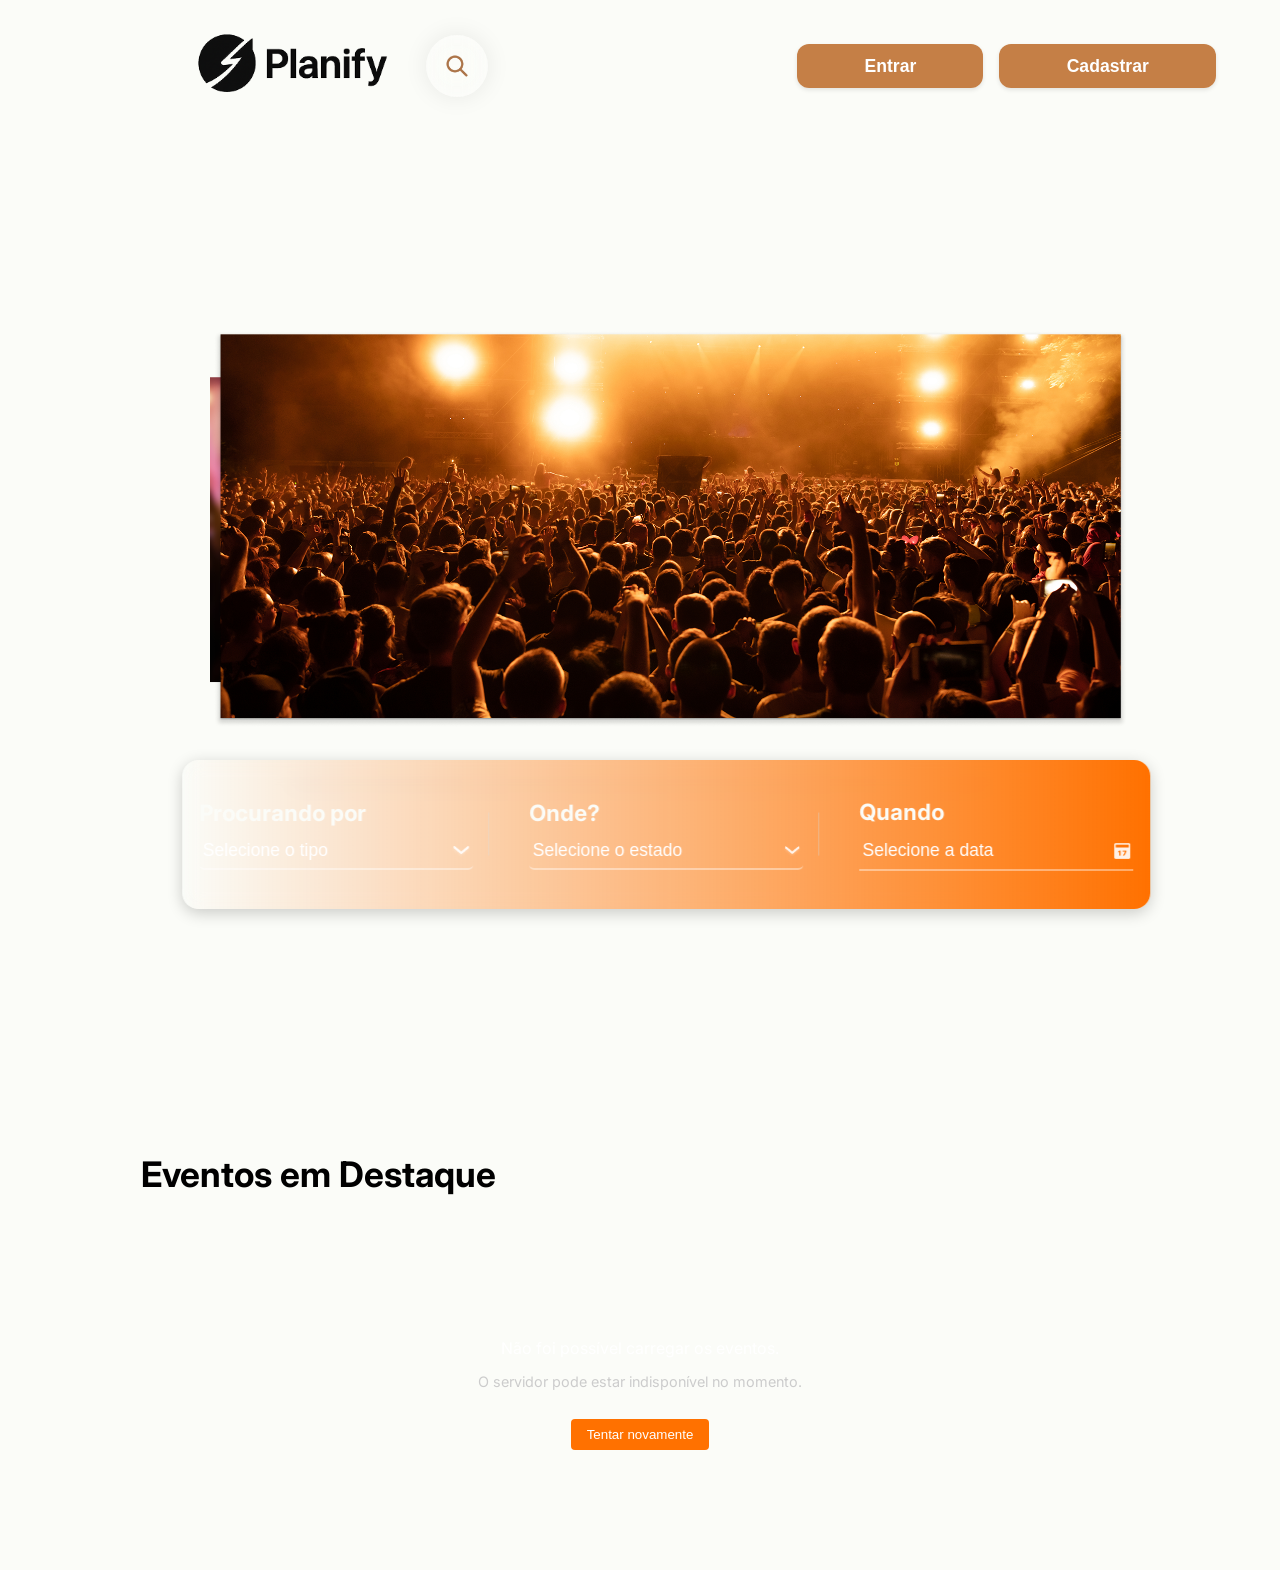
<file: index.html>
<!DOCTYPE html>
<html lang="pt-BR">

<head>
  <meta charset="UTF-8" />
  <meta name="viewport" content="width=device-width, initial-scale=1.0" />
  <title>Planify</title>
  <link rel="stylesheet" href="style.css">
  <script src="./script.js" defer></script>
  <link rel="shortcut icon" type="imagex/png" href="./img/getposh.png">
</head>

<body>
  <header class="top-bar">
    <div class="logo-search-container">
      <div class="logo">
        <img src="./img/planify.png" alt="Planify Logo" />
      </div>
      <div class="search-container">
        <div class="search-icon" id="search-icon">
          <img src="./img/lupaPesquisa.png" alt="Ícone de Pesquisa" class="search-icon-img">
        </div>
        <input type="text" class="search-bar" id="search-bar" placeholder="Pesquisar eventos...">
      </div>
    </div>
    <div class="auth-buttons">
      <button class="btn entrar">Entrar</button>
      <button id="botaoCadastrar">Cadastrar</button>
    </div>
  </header>

  <!-- Header para usuário logado -->
  <header class="top-bar logged-in" id="header-logged-in" style="display: none;">
    <div class="logo-search-container">
      <div class="logo">
        <img src="./img/planify.png" alt="Planify Logo" />
      </div>
      <div class="search-container">
        <div class="search-icon" id="search-icon-logged-in">
          <img src="./img/lupaPesquisa.png" alt="Ícone de Pesquisa" class="search-icon-img">
        </div>
        <input type="text" class="search-bar" id="search-bar-logged-in" placeholder="Pesquisar eventos...">
      </div>
    </div>
    <div class="user-actions">
      <button class="btn criar-evento">Criar Evento</button>
      <div class="user-info">
        <img src="./img/pau nu jugu.jpg" alt="Foto do Usuário" class="profile-img" id="user-profile-img">
      </div>
    </div>
  </header>

  <section class="hero">
    <div class="carousel">
      <div class="carousel-image left">
        <img src="./img/Rectangle (1).png" alt="Imagem 1">
      </div>
      <div class="carousel-image center">
        <img src="./img/hero.png" alt="Imagem 2">
      </div>
      <div class="carousel-image right">
        <img src="./img/Rectangle.png" alt="Imagem 3">
      </div>
    </div>

    <!-- Setas 
    <button class="carousel-arrow left">
      <img src="./img/seta_esquerda.png" alt="Anterior">
    </button>
    <button class="carousel-arrow right">
      <img src="./img/seta_direita.png" alt="Próximo">
    </button>
    </div>
  -->
    <div class="filtros">
      <div class="filtro-box" id="tipo-evento-filtro-box">
        <label for="tipo-evento">Procurando por</label>
        <div class="filtro-input right-icon">
          <select id="tipo-evento" autocomplete="off">
            <option value="">Selecione o tipo</option>
            <option value="show">Show Musical</option>
            <option value="festa">Festa</option>
            <option value="standup">Stand-up</option>
            <!-- Adicione outras categorias se quiser -->
          </select>
          <img src="./img/Chevron Down.png" alt="Ícone de Show" class="icone-filtro">
        </div>
        <!-- Menu lateral de categorias e subcategorias, inicialmente oculto -->
        <div class="menu-tipo-cascata" id="menu-tipo-cascata" style="display:none;">
          <ul class="tipos-lista">
            <li data-tipo="show">Show Musical</li>
            <li data-tipo="festa">Festa</li>
            <li data-tipo="standup">Stand-up</li>
            <!-- Adicione outras categorias se quiser -->
          </ul>
          <ul class="subtipos-lista"></ul>
        </div>
      </div>

      <div class="filtro-box" id="estado-filtro-box">
        <label for="estado">Onde?</label>
        <div class="filtro-input right-icon">
          <select id="estado" autocomplete="off">
            <option value="">Selecione o estado</option>
            <option value="PE">Pernambuco</option>
            <option value="SP">São Paulo</option>
            <option value="RJ">Rio de Janeiro</option>
            <option value="MG">Minas Gerais</option>
            <option value="BA">Bahia</option>
            <option value="RS">Rio Grande do Sul</option>
            <!-- Adicione outros estados se quiser -->
          </select>
          <img src="./img/Chevron Down.png" alt="Ícone de seta" class="icone-filtro-right">
        </div>
        <!-- Menu lateral de estados e cidades, inicialmente oculto -->
        <div class="menu-cidades-cascata" id="menu-cidades-cascata" style="display:none;">
          <ul class="estados-lista"></ul>
          <ul class="cidades-lista"></ul>
        </div>
      </div>

      <div class="filtro-box" id="quando-filtro-box">
        <label for="quando">Quando</label>
        <div class="filtro-input right-icon">
          <input type="text" id="quando" name="quando" placeholder="Selecione a data" readonly autocomplete="off">
          <img src="./img/Calendar 17 (1).png" alt="Ícone Calendário" class="icone-filtro-right">
        </div>
        <!-- Menu lateral de calendário, inicialmente oculto -->
        <div class="menu-calendario-cascata" id="menu-calendario-cascata" style="display:none;">
          <div class="calendario-header">
            <button class="cal-prev" type="button">&#8592;</button>
            <span class="cal-mesano"></span>
            <button class="cal-next" type="button">&#8594;</button>
          </div>
          <table class="calendario-table">
            <thead>
              <tr>
                <th>Dom</th><th>Seg</th><th>Ter</th><th>Qua</th><th>Qui</th><th>Sex</th><th>Sáb</th>
              </tr>
            </thead>
            <tbody>
              <!-- Dias serão preenchidos via JS -->
            </tbody>
          </table>
        </div>
      </div>
    </div>
  </section>

  <!-- POP-UP DE CADASTRO -->

  <div id="cadastro-overlay" class="overlay hidden">
    <div class="modal-cadastro">
      <button class="close-btn" id="fecharCadastro">&times;</button>
      <img src="./img/colorido.png" alt="Logo Planify" class="logo-cadastro">
      <h2>Fazer Cadastro</h2>
      <p>Bem-vindo! Crie sua conta agora mesmo.</p>

      <form id="form-cadastro">
        <input type="email" id="email" placeholder="E-mail" required>
        <input type="password" id="senha" placeholder="Senha" required>
        <input type="text" id="nome" placeholder="Nome completo" required>
        <input type="text" id="nickname" placeholder="Nickname" required>
        <button type="submit">Cadastrar</button>
      </form>

      <p class="login-link">Já tem uma conta? <a href="#" id="abrirLoginViaCadastro">Entrar aqui</a></p>
      <p class="termos">
        Ao se cadastrar, você concorda com os <a href="#">Termos de uso</a> e a <a href="#">Política de Privacidade</a>.
      </p>
    </div>
  </div>

  <!-- POP-UP DE LOGIN -->
  <div id="login-overlay" class="overlay hidden">
    <div class="modal-cadastro">
      <button class="close-btn" id="fecharLogin">&times;</button>
      <img src="./img/colorido.png" alt="Logo Planify" class="logo-cadastro">
      <h2>Fazer Login</h2>
      <p>Bem-vindo! Que bom ter você de volta!</p>

      <form id="form-login">
        <input type="email" id="login-email" placeholder="E-mail" required>
        <input type="password" id="login-senha" placeholder="Senha" required>
        <button type="submit">Entrar</button>
      </form>

      <p class="esqueceu-senha">
        Esqueceu a senha? <a href="#">Clique aqui</a>
      </p>

      <p class="login-link">Ainda não tem uma conta? <a href="#" id="abrirCadastroViaLogin">Cadastre-se aqui</a></p>
      <p class="termos">
        Ao entrar, você concorda com os <a href="#">Termos de uso</a> e a <a href="#">Política de Privacidade</a>.
      </p>
    </div>
  </div>

  <!-- POP-UP DE RECUPERAÇÃO DE SENHA -->
  <div id="recuperacao-overlay" class="overlay hidden">
    <div class="modal-cadastro">
      <button class="close-btn" id="fecharRecuperacao" onclick="fecharRecuperacaoSenha()">&times;</button>
      <img src="./img/colorido.png" alt="Logo Planify" class="logo-cadastro">
      <h2>Recuperar Senha</h2>
      <p>Informe seu email para redefinir a senha.</p>

      <form id="form-recuperar-senha">
        <input type="email" id="recuperar-email" placeholder="E-mail" required>
        <button type="submit">Enviar</button>
      </form>

      <p class="voltar-login">
        <a href="#" id="voltarLogin" onclick="voltarParaLogin()">Voltar para login</a>
      </p>
    </div>
  </div>

  <!-- POP-UP DE VERIFICAÇÃO DE CÓDIGO -->
<div id="verificacao-overlay" class="overlay hidden">
  <div class="modal-cadastro">
    <button class="close-btn" onclick="fecharVerificacao()">&times;</button>
    <img src="./img/colorido.png" alt="Logo Planify" class="logo-cadastro">
    <h2>Verificação</h2>
    <p>Enviamos um código para seu e-mail. Insira abaixo para continuar:</p>

    <form id="form-verificacao-codigo">
      <input type="text" id="codigo-verificacao" placeholder="Código recebido" required>
      <button type="submit">Verificar</button>
    </form>

    <p class="voltar-login">
      <a href="#" onclick="voltarParaLogin()">Voltar para login</a>
    </p>
  </div>
</div>

<!-- POP-UP INSERIR NOVA SENHA -->
<div id="nova-senha-overlay" class="overlay hidden">
  <div class="modal-cadastro">
    <button class="close-btn" onclick="fecharNovaSenha()">&times;</button>
    <img src="./img/colorido.png" alt="Logo Planify" class="logo-cadastro">
    <h2>Nova Senha</h2>
    <p>Digite sua nova senha para redefinir:</p>

    <form id="form-nova-senha">
      <input type="password" id="nova-senha" placeholder="Nova senha" required>
      <button type="submit">Salvar</button>
    </form>

    <p class="voltar-login">
      <a href="#" onclick="voltarParaLogin()">Voltar para login</a>
    </p>
  </div>
</div>

  

<!-- Linha separadora centralizada -->
<div class="linha-separadora"></div>

<!-- Seção de eventos -->
<section class="eventos-inferior">
  <h2>Eventos em Destaque</h2>

  <div class="eventos-container">
    <!-- Os cards serão preenchidos dinamicamente via JS -->
  </div>
</section>




<!-- barra de rolagem personalizada -->
<div class="scrollbar" id="barrinha">
  <div class="force-overflow"></div>
</div>

</body>

</html>
</file>
<file: style.css>
@import url('https://fonts.googleapis.com/css2?family=Inter:ital,opsz,wght@0,14..32,100..900;1,14..32,100..900&display=swap');



body {
  margin: 0;
  font-family: 'Inter', sans-serif;
  background-color: #FBFCF8;
  color: #333;
}

.top-bar {
  display: flex;
  align-items: center;
  justify-content: space-between;
  padding: 1rem 2rem;
  height: 100px;
  position: relative;
  z-index: 10;
}

.logo-search-container {
  display: flex;
  align-items: center;
  gap: 20px; /* Espaço entre o logo e a barra de pesquisa */
}

.search-container {
  position: relative;
  display: flex;
  align-items: center;
}

.search-icon {
  position: absolute; /* Mantido para o container do ícone */
  left: 18px; 
  top: 50%;
  transform: translateY(-50%);
  /* width e height movidos para .search-icon-img */
  cursor: pointer;
  z-index: 10; /* Container do ícone acima de tudo */
  display: flex; /* Para alinhar a imagem interna se necessário */
  align-items: center;
  justify-content: center;
  /* A transição de 'left' permanece aqui, pois é o container que se move */
  transition: left 0.5s cubic-bezier(0.68, -0.6, 0.32, 1.6);
}

.search-icon-img {
  width: 28px; /* Ícone um pouco menor para estética */
  height: 28px;
  display: block; /* Garante que a imagem não tenha espaçamento extra */
  transition: filter 0.3s ease-in-out, transform 0.3s ease;
  filter: grayscale(0.2) brightness(0.9) contrast(1.1); /* Efeito mais sutil e moderno */
}

/* Círculo ao redor do ícone com efeito Liquid Glass */
.search-icon::before {
  content: '';
  position: absolute;
  top: 50%;
  left: 50%;
  transform: translate(-50%, -50%);
  width: 60px; /* Círculo um pouco maior */
  height: 60px;
  background: rgba(255, 255, 255, 0.08); /* Fundo branco MAIS translúcido para glass effect */
  border-radius: 50%;
  z-index: -1; /* DEVE estar atrás do ícone, mas acima do fundo da barra */
  opacity: 1;
  transition: opacity 0.4s ease-in-out, background-color 0.3s ease-in-out, transform 0.5s cubic-bezier(0.68, -0.6, 0.32, 1.6), backdrop-filter 0.3s ease;
  backdrop-filter: blur(15px); /* Blur AINDA mais intenso para liquid glass */
  -webkit-backdrop-filter: blur(15px);
  border: 1px solid rgba(255, 255, 255, 0.15); /* Borda um pouco mais sutil */
  box-shadow: 0 0 25px rgba(0, 0, 0, 0.08), inset 0 0 8px rgba(255, 255, 255, 0.35); /* Sombra interna e externa suave ajustada */
}

.search-icon:hover::before { /* Estilo do círculo no hover do container */
  background: rgba(255, 255, 255, 0.15); /* Levemente mais opaco no hover */
  backdrop-filter: blur(14px); 
  -webkit-backdrop-filter: blur(14px);
  transform: translate(-50%, -50%) scale(1.05); /* Leve aumento no hover */
}

.search-icon:hover .search-icon-img { /* Estilo da imagem no hover do container */
  transform: scale(1.1); /* Ícone aumenta um pouco no hover, sem movimento vertical */
}

/* Quando a barra de pesquisa está ativa */
.search-icon.active { /* Estilo do container do ícone quando ativo */
  left: calc(100% - 48px); /* Posição do container do ícone dentro da barra ativa */
  /* filter e transform para a imagem foram movidos para .search-icon.active .search-icon-img */
}

.search-icon.active .search-icon-img {
  filter: grayscale(0) brightness(1) contrast(1); /* Ícone com cor total e nítido */
  transform: scale(1); /* Reset do scale do hover, garantindo que não haja transformações indesejadas */
}

.search-icon.active::before { /* Estilo do círculo quando o container do ícone está ativo */
  opacity: 0;
  transform: translate(-50%, -50%) scale(0.7); /* Círculo desaparece com animação de encolhimento */
  pointer-events: none; /* Desabilita interações com o círculo invisível */
}

.search-bar {
  font-family: 'Inter', sans-serif;
  padding: 16px 28px 16px 75px; /* Padding: Top/Bottom, Direita, Esquerda (para ícone) */
  border: 1.5px solid rgba(255, 255, 255, 0.25); /* Borda translúcida, estilo iOS */
  border-radius: 40px; /* Bordas bem arredondadas */
  width: 0;
  opacity: 0;
  transition: width 0.6s cubic-bezier(0.77, 0, 0.175, 1), 
              opacity 0.5s ease-in-out, 
              background-color 0.4s ease-in-out, 
              box-shadow 0.4s ease-in-out, 
              backdrop-filter 0.4s ease-in-out,
              border-color 0.3s ease;
  font-size: 1.15rem; /* Tamanho da fonte ligeiramente maior */
  background-color: rgba(250, 250, 250, 0.65); /* Fundo principal com alta translucidez */
  backdrop-filter: blur(16px); /* Efeito Liquid Glass pronunciado */
  -webkit-backdrop-filter: blur(16px);
  color: #2c221e; /* Cor do texto escura para contraste */
  box-shadow: 0 8px 32px rgba(150, 70, 10, 0.12), /* Sombra principal mais suave */
              inset 0 1px 2px rgba(255, 255, 255, 0.5); /* Sombra interna para efeito de profundidade */
  pointer-events: none;
  outline: none; /* Remove outline padrão */
}

.search-bar::placeholder {
  color: rgba(44, 34, 30, 0.55); /* Placeholder mais integrado */
  font-weight: 400;
}

.search-bar:focus {
  outline: none; /* Já definido acima, mas reforça */
  border-color: rgba(223, 109, 20, 0.4); /* Borda com cor do tema ao focar */
  background-color: rgba(250, 250, 250, 0.75); /* Levemente mais opaco ao focar */
  box-shadow: 0 10px 35px rgba(180, 88, 15, 0.18), /* Sombra mais pronunciada no foco */
              inset 0 1px 3px rgba(255, 255, 255, 0.6);
}

.search-bar.active {
  width: 350px; /* Largura da barra ativa */
  opacity: 1;
  pointer-events: auto; /* Permite digitação quando ativa */
}

.search-container .search-icon.active + .search-bar {
    width: 320px;
    opacity: 1;
}

/* O estilo .search-icon.active já foi definido acima para mover o ícone e esconder o círculo */

.top-bar.logged-in {
  background-color: #fff;
  box-shadow: 0 2px 4px rgba(0, 0, 0, 0.1);
}

.user-actions {
  display: flex;
  align-items: center;
  gap: 1.5rem;
  margin-left: auto;
  padding-right: 2rem;
}

.user-info {
  display: flex;
  align-items: center;
  gap: 1rem;
}

.profile-img {
  width: 40px;
  height: 40px;
  border-radius: 50%;
  object-fit: cover;
  cursor: pointer;
  transition: transform 0.2s ease;
}

.profile-img:hover {
  transform: scale(1.05);
}

.btn.criar-evento {
  padding: 0.7rem 2rem;
  border: none;
  border-radius: 12px;
  cursor: pointer;
  font-weight: bold;
  font-size: 1.1rem;
  background-color: rgba(180, 88, 15, 0.76);
  color: white;
  box-shadow: 0 2px 4px rgba(0, 0, 0, 0.1);
  transition: transform 0.2s ease, box-shadow 0.2s ease;
}

.btn.criar-evento:hover {
  transform: translateY(-1px);
  box-shadow: 0 4px 6px rgba(0, 0, 0, 0.15);
}

#header-logged-in .logo img {
  height: 80px;
  padding-top: 10px;
  padding-left: 140px;
}

.logo {
  display: flex;
  align-items: center;
  height: 100px;
}

.logo img {
  height: 180px;
  padding-top: 50px;
  padding-left: 140px;
  width: auto;
  display: block;
}

.auth-buttons {
  display: flex;
  align-items: center;
  gap: 1rem;
  margin-left: auto;
  padding-right: 2rem;
}

.auth-buttons .btn {
  padding: 0.7rem 4.2rem;
  border: none;
  border-radius: 12px;
  cursor: pointer;
  font-weight: bold;
  font-size: 1.1rem;
  background-color: rgba(180, 88, 15, 0.76);
  color: white;
  box-shadow: 0 2px 4px rgba(0, 0, 0, 0.1);

  transition: transform 0.2s ease, box-shadow 0.2s ease;
}

.auth-buttons .btn:hover {
  transform: translateY(-1px);
  box-shadow: 0 4px 6px rgba(0, 0, 0, 0.15);
}

#botaoCadastrar {
  padding: 0.7rem 4.2rem;
  border: none;
  border-radius: 12px;
  cursor: pointer;
  font-weight: bold;
  font-size: 1.1rem;
  background-color: rgba(180, 88, 15, 0.76);
  color: white;
  box-shadow: 0 2px 4px rgba(0, 0, 0, 0.1);
  transition: transform 0.2s ease, box-shadow 0.2s ease;
}

#botaoCadastrar:hover {
  transform: translateY(-1px);
  box-shadow: 0 4px 6px rgba(0, 0, 0, 0.15);
}


.hero {
  position: relative;
  width: 100%;
  height: 500px;
  display: flex;
  justify-content: center;
  align-items: center;
  padding: 0 40px;
  /* Recuo lateral */
  margin-top: 50px;
}



.carousel {
  display: flex;
  justify-content: center;
  align-items: center;
  position: relative;
  height: 500px; /* BEM maior */
  overflow: visible;
  padding-top: 200px;
}

.carousel-image {
  transition: all 0.5s ease;
  top: 0;
}

.carousel-image img {
  height: 100%;
  max-height: 900px;
  width: 100%;
  object-fit: cover;
}

.carousel-image.left {
  transform: translateX(170px) scaleY(1.2); /* Mais afastada e estreita */
  z-index: 2;
  
}

/* Imagem da direita */
.carousel-image.right {
  transform: translateX(-200px) scaleY(1.2);
  z-index: 2;
}


/* Imagem central: enorme e destacada */
.carousel-image.center {
  z-index: 3;
  transform: scale(1.4); /* ou o valor que preferir */
  position: relative;  /* adicionado */
  height: auto;        /* para garantir que não esteja fixo */
}


.carousel-layer {
  position: absolute;
  height: 100%;

  overflow: hidden;
  transition: transform 0.4s ease, opacity 0.4s ease;

}


.carousel-layer img {
  width: 100%;
  height: 100%;
  object-fit: cover;
}

.layer-left,
.layer-right {
  width: 50%;
  height: 600px;
  z-index: 1;
  transform: scale(0.9);
  border-radius: 20px;
  overflow: hidden;
  position: absolute;

}




.layer-left {
  left: -120px;
}

.layer-right {
  right: -120px;
  padding-left: 220px;
  /* igual à .layer-left */
  transform: scale(0.9);
  /* igual à .layer-left */
  height: 600px;
  z-index: 1;
  border-radius: 20px;
  overflow: hidden;
}

.layer-center {
  height: 600px;
  width: 80%;
  z-index: 3;
  padding-top: 0;

  border-radius: 20px;
  overflow: hidden;
  position: relative;
}


.carousel-arrow {
  top: 50%;
  transform: translateY(-50%);
  background-color: rgba(255, 255, 255, 0.4);
  border: none;
  border-radius: 50%;
  padding: 0.7rem;
  cursor: pointer;
  z-index: 4;
  transition: background-color 0.3s ease;
}


.carousel-arrow:hover {
  background-color: rgba(0, 0, 0, 0.6);
}

.carousel-arrow img {
  width: 24px;
  height: 24px;
}


.carousel-arrow.left {
  left: 30px;
}

.carousel-arrow.right {
  right: 30px;
}

.hero-img {
  width: 100%;
  height: 100%;
  object-fit: cover;
}

.filtros {
  display: flex;
  justify-content: space-around;
  align-items: center;
  gap: 1.5rem;
  padding: 2.4rem 1px;
  background: linear-gradient(90deg, transparent 0%, #FF7100 100%, transparent 0%);
  border-radius: 16px;
  position: absolute;
  bottom: -377px;
  /* era -100px */
  left: 49%;
  transform: translateX(-50%);
  width: 71%;
  /* era 90% */
  z-index: 10;
  color: #FBFCF8;
  backdrop-filter: blur(10px);
  box-shadow: 0 4px 16px rgba(0, 0, 0, 0.2);
  margin-bottom: 150px;
}


.filtro-input {
  display: flex;
  align-items: center;
  gap: 0.5rem;
  position: relative;
  width: 100%;
}

.icone-filtro {
  width: 24px;
  height: 24px;
  object-fit: contain;
  filter: brightness(0) invert(1);
  opacity: 0.9;
  transition: all 0.3s ease;
  position: absolute;
  right: 0;
  top: 50%;
  transform: translateY(-50%);
  cursor: pointer;
  z-index: 2;
}

.icone-filtro-right {
  position: absolute;
  right: 0;
  top: 50%;
  transform: translateY(-50%);
  width: 24px;
  height: 24px;
  filter: brightness(0) invert(1);
  opacity: 0.9;
  transition: all 0.3s ease;
  cursor: pointer;
  z-index: 2;
}

.filtro-box select,
.filtro-box input[type="date"],
.filtro-box input[type="text"] {
  background: transparent;
  border: none;
  border-bottom: 2px solid rgba(255, 255, 255, 0.4);
  color: #fff;
  padding: 0.5rem 2.5rem 0.5rem 0.2rem;
  font-size: 1.1rem;
  width: 100%;
  transition: all 0.3s ease;
  appearance: none;
  -webkit-appearance: none;
  -moz-appearance: none;
  position: relative;
  z-index: 1;
}

.filtro-box select:focus,
.filtro-box input[type="date"]:focus,
.filtro-box input[type="text"]:focus {
  outline: none;
  border-bottom-color: #fff;
  box-shadow: 0 2px 4px rgba(255, 255, 255, 0.1);
}

.filtro-box select option {
  background: #FF7100;
  color: #fff;
}

/* Ajuste específico para o ícone do tipo de evento */
#tipo-evento-filtro-box .icone-filtro-right {
  right: 0;
  width: 22px;
  height: 22px;
  top: 50%;
  transform: translateY(-50%);
  cursor: pointer;
}

/* Ajuste específico para o ícone do estado */
#estado-filtro-box .icone-filtro-right {
  right: 0;
  width: 22px;
  height: 22px;
  top: 50%;
  transform: translateY(-50%);
  cursor: pointer;
}

/* Ajuste específico para o ícone do calendário */
#quando-filtro-box .icone-filtro-right {
  right: 0;
  width: 22px;
  height: 22px;
  top: 50%;
  transform: translateY(-50%);
  cursor: pointer;
}

/* Efeito hover nos ícones */
.icone-filtro:hover,
.icone-filtro-right:hover {
  opacity: 1;
  transform: translateY(-50%) scale(1.1);
}

/* Ajuste para o input de data */
input[type="date"]::-webkit-calendar-picker-indicator {
  opacity: 0;
  position: absolute;
  right: 0;
  top: 0;
  width: 100%;
  height: 100%;
  cursor: pointer;
  z-index: 3;
}

.filtro-box {
  display: flex;
  flex-direction: column;
  font-size: 1.1rem;
  font-weight: bold;
  color: #FBFCF8;
  flex: 1;
  min-width: 150px;
  max-width: 300px;
  padding: 0 1rem;
  position: relative;
  
}

.filtro-box:not(:last-child)::after {
  content: "";
  position: absolute;
  top: 50%;
  transform: translateY(-50%);
  right: 0;
  height: 60%;
  width: 1px;
  background-color: rgba(217, 217, 217, 0.4);
}

.filtro-box label {
  font-size: 1.4rem;
  margin-bottom: 0.4rem;
  color: #FBFCF8;
}

.eventos-ativos {
  padding: 2rem;
  max-width: 1200px;
  margin: 0 auto;
}

.eventos-lista {
  display: flex;
  gap: 2rem;
  overflow-x: auto;
  padding: 1rem 0;
}

.overlay {
  position: fixed;
  inset: 0;
  background-color: rgba(0, 0, 0, 0.75);
  display: flex !important;
  justify-content: center;
  align-items: center;
  z-index: 1000;
  opacity: 1;
  pointer-events: all;
  transition: opacity 0.3 ease;
}

.hidden {
  visibility: hidden;
  opacity: 0;
  pointer-events: none;
}




.evento-card {
  flex: 0 0 300px;
  background-color: #fff;
  border-radius: 16px;
  overflow: hidden;
  box-shadow: 0 4px 12px rgba(0, 0, 0, 0.1);
  transition: transform 0.2s;
  position: relative;
  min-height: 370px;
}

.evento-card:hover {
  transform: translateY(-5px);
}

.evento-card img {
  width: 100%;
  height: 200px;
  object-fit: cover;
}

.evento-card .info {
  padding: 1rem;
}

.evento-card h3 {
  font-size: 1.1rem;
  margin: 0.5rem 0;
}

.evento-card p {
  color: #666;
  font-size: 0.9rem;
}

.evento-card button {
  background: transparent;
  color: white;
  border: none;
  border-radius: 50%;
  width: 32px;
  height: 32px;
  cursor: pointer;
}

.evento-arrow {
  position: absolute;
  bottom: -8px;
  right: 0;
  background: #c58a5b;
  border-top-left-radius: 18px;
  border-bottom-right-radius: 8px;
  width: 72px;
  height: 40px;
  display: flex;
  align-items: center;
  justify-content: center;
  box-shadow: 0 0 0 1px #e0e0e0;
  cursor: pointer;
  transition: background 0.2s;
  z-index: 2;
}

.evento-arrow img {
  width: 28px;
  height: 28px;
  object-fit: contain;
  filter: none;
  display: block;
  margin: 0 auto;
}

.evento-arrow:hover {
  background: #a86c3d;
}

@media (max-width: 768px) {
  .filtros {
    flex-direction: column;
    gap: 1rem;
  }

  .auth-buttons {
    flex-direction: column;
    gap: 0.5rem;
  }

  .eventos-lista {
    flex-direction: column;
    align-items: center;
  }
}

@media (max-width: 768px) {
  .layer-center {
    width: 95%;
  }

  .layer-left,
  .layer-right {
    display: none;
  }
}


/*Cadastro popup*/

/*Pop-ups de esqueci a senha*/


.modal-cadastro {
  background: #fff;
  padding: 2rem;
  font-family: Inter, sans-serif;
  border-radius: 16px;
  width: 100%;
  max-width: 420px;
  box-shadow: 0 0 20px rgba(0, 0, 0, 0.5);
  position: relative;
  text-align: center;
  animation: fadeIn 0.3s ease;
}

@keyframes fadeIn {
  from {
    opacity: 0;
    transform: scale(0.95);
  }

  to {
    opacity: 1;
    transform: scale(1);
  }
}

.logo-cadastro {
  width: 100px;
  margin-bottom: 1.8rem;
  padding-top: 10px;
}

.modal-cadastro {
  display: flex;
  flex-direction: column;
  align-items: flex-start;
  padding: 2rem;
  position: relative;
  text-align: left;
  justify-content: center;
  align-items: center;
}

.modal-cadastro h2,
.modal-cadastro p {
  text-align: left;
  width: 100%;
  margin: 0;
  margin-bottom: 0.5rem;
}

.modal-cadastro form {
  display: flex;
  flex-direction: column;
  gap: 1rem;
  margin: 1rem 0;
  align-items: center;
  justify-items: center;
  justify-content: center;
}


.modal-cadastro input {
  border: none;
  border-bottom: 2px solid rgba(0, 0, 0, 0.2);
  border-radius: 0;
  padding: 0.75rem 0.2rem;
  font-size: 1rem;
  background-color: transparent;
  color: #333;
  transition: border-color 0.3s ease;
  width: 300px;
  align-items: center;
}

.modal-cadastro input::placeholder {
  color: rgba(0, 0, 0, 0.4);
  /* cor mais clara como referência */
}

.modal-cadastro input:focus {
  outline: none;
  border-bottom-color: #FF7100;
}

.modal-cadastro button {
  background-color: #B4580F;
  color: #fff;
  padding: 0.75rem;
  font-weight: bold;
  border: none;
  border-radius: 8px;
  cursor: pointer;
}

.modal-cadastro button:hover {
  background-color: #944509;
}

.modal-cadastro button[type="submit"] {
  margin-top: 1rem;
  background-color: #FF7100;
  border-radius: 12px;
  font-size: 1rem;
  padding: 0.75rem;
}

.modal-cadastro button[type="submit"]:hover {
  background-color: #e36400;
}

.login-link,
.termos {
  text-align: left;
  width: 100%;
}

.login-link a,
.termos a {
  color: #B4580F;
  text-decoration: none;
  font-weight: bold;
}



.close-btn {
  position: absolute;
  top: 12px;
  right: 16px;
  font-size: 1.5rem;
  background: none;
  border: none;
  cursor: pointer;
  color: #333;
}

/*Login*/

.popup-overlay {
  position: fixed;
  inset: 0;
  background: rgba(0, 0, 0, 0.6);
  display: none;
  /* mostrar via JS */
  justify-content: center;
  align-items: center;
  z-index: 1000;
}

.login-popup {
  background: #fff;
  padding: 30px 25px;
  border-radius: 12px;
  width: 100%;
  max-width: 360px;
  position: relative;
  box-shadow: 0 8px 30px rgba(0, 0, 0, 0.2);
  text-align: left;
  font-family: Arial, sans-serif;
}

.login-popup .close-btn {
  position: absolute;
  top: 15px;
  right: 15px;
  background: none;
  border: none;
  font-size: 24px;
  cursor: pointer;
}

.login-popup .logo {
  width: 40px;
  margin-bottom: 15px;
}

.login-popup h2 {
  font-size: 22px;
  margin: 0;
  font-weight: bold;
}

.login-popup .subtitle {
  font-size: 14px;
  margin-bottom: 25px;
  font-weight: bold;
}

.input-icon {
  display: flex;
  align-items: center;
  background: #dedcdc;
  padding: 10px;
  border-radius: 5px;
  margin-bottom: 12px;
}

.input-icon img {
  width: 18px;
  margin-right: 10px;
}

.input-icon input {
  border: none;
  outline: none;
  background: transparent;
  font-size: 14px;
  width: 100%;
}

.extra-links,
.signup {
  font-size: 14px;
  margin-top: 5px;
  margin-bottom: 15px;
}

.extra-links a,
.signup a {
  color: #e63900;
  text-decoration: none;
  font-weight: bold;
}

.btn-entrar {
  width: 100%;
  padding: 12px;
  background: #c33a1a;
  color: #fff;
  font-weight: bold;
  border: none;
  border-radius: 6px;
  font-size: 16px;
  cursor: pointer;
  margin-bottom: 20px;
}

.btn-entrar:hover {
  background: #a42f16;
}

#verificacao-overlay {
  position: fixed;
  inset: 0;
  display: flex;
  background-color: rgba(0, 0, 0, 0.6);
  align-items: center;
  justify-content: center;
  z-index: 1001;
}

.terms {
  font-size: 11px;
  color: #333;
  text-align: center;
}

.terms a {
  color: #e63900;
  text-decoration: none;
}

.esqueceu-senha {
  font-size: 14px;
  margin-top: 10px;
}

.esqueceu-senha a {
  color: #d93600;
  /* vermelho similar ao usado no botão */
  text-decoration: none;
  font-weight: bold;
}

.esqueceu-senha a:hover {
  text-decoration: underline;
}

.popup {
  position: fixed;
  top: 0;
  left: 0;
  width: 100%;
  height: 100%;
  background-color: rgba(0, 0, 0, 0.6);
  display: none;
  align-items: center;
  justify-content: center;
  z-index: 1000;
}

.popup-content {
  background-color: #fff;
  padding: 30px;
  border-radius: 10px;
  width: 100%;
  max-width: 400px;
  box-shadow: 0 4px 20px rgba(0, 0, 0, 0.3);
  position: relative;
  text-align: center;
}

.popup-content h2 {
  margin-top: 0;
  color: #333;
}

.popup-content p {
  color: #555;
  margin-bottom: 20px;
}

.popup-content input[type="email"] {
  width: 100%;
  padding: 12px;
  margin-bottom: 15px;
  border-radius: 5px;
  border: 1px solid #ccc;
}

.popup-content button {
  background-color: #007BFF;
  color: white;
  padding: 12px 20px;
  border: none;
  border-radius: 5px;
  cursor: pointer;
}

.popup-content button:hover {
  background-color: #0056b3;
}

.close-button {
  position: absolute;
  top: 12px;
  right: 15px;
  font-size: 22px;
  cursor: pointer;
}

.mensagem-ok {
  color: green;
  margin-top: 10px;
}

/* POP-UP de recuperação */
#recuperacao-overlay {
  position: fixed;
  inset: 0;
  background-color: rgba(0, 0, 0, 0.6);
  
  align-items: center;
  justify-content: center;
  z-index: 1000;
  align-items: center;
  text-align: center;
}

.modal-cadastro {
  background-color: #fbfcf8;
  padding: 40px;
  border-radius: 20px;
  max-width: 420px;
  width: 100%;
  position: relative;
  text-align: center;
  box-shadow: 0 5px 20px rgba(0, 0, 0, 0.2);
}

.modal-cadastro img.logo-cadastro {
  width: 90px;
  margin-bottom: 5px;
  align-items: center;
  justify-content: center;
  justify-items: center;
  align-self: center;
}

.modal-cadastro h2 {
  font-size: 24px;
  font-weight: 700;
  margin: 0;
  text-decoration: underline;
  text-align: center;
}

.modal-cadastro p {
  color: #666;
  font-size: 14px;
  margin: 10px 0 20px;
  text-align: center;
}

.modal-cadastro form {
  display: flex;
  flex-direction: column;
  gap: 15px;
}

.modal-cadastro input {
  padding: 10px;
  border: none;
  border-bottom: 2px solid #e0e0e0;
  background-color: transparent;
  font-size: 16px;
  outline: none;
  color: #333;
  align-items: center;
  justify-content: center;
  align-self: center;
}

.modal-cadastro input::placeholder {
  color: #888;
  font-weight: bold;
  align-items: center;
  justify-content: center;
  justify-items: center;
  align-self: center;
  place-items: center;
}

.modal-cadastro button[type="submit"] {
  background-color: #c0392b;
  color: #fff;
  border: none;
  padding: 12px;
  font-size: 14px;
  font-weight: bold;
  cursor: pointer;
  margin-top: 10px;
}

.modal-cadastro .voltar-login {
  margin-top: 15px;
}

.modal-cadastro .voltar-login a {
  color: #c0392b;
  text-decoration: none;
  font-size: 13px;
  font-weight: bold;
}

.modal-cadastro .close-btn {
  position: absolute;
  right: 15px;
  top: 15px;
  font-size: 24px;
  background: none;
  border: none;
  cursor: pointer;
  color: #000;
}

/*confirmar senha
.erro-senha {
  border-bottom: 2px solid red !important;
  color: red;
}

/* Linha separadora */
.linha-separadora {
  width: 700px;
  height: 2px;
  background-color: #dcdcdc;
  margin: 60px auto 40px auto;
  border-radius: 4px;
  margin-top:100px;
  align-items: center;

}

/* Seção inferior de eventos */
.eventos-inferior {
  padding: 40px 5% 80px;
  background-color: #FBFCF8;
  text-align: center;
  font-family: Inter, sans-serif;
  color: #333;
  margin-top: 300px;
  
  
}

.eventos-inferior h2 {
  font-size: 2.2rem;
  color: black;
  font-family: 'Inter', sans-serif;
  margin-bottom: 87px;
  margin-left: 77px;
  text-align: start;
}

.eventos-container {
  display: flex;
  flex-wrap: wrap; /* para quebrar linha quando não couber */
  gap: 20px; /* espaço entre os cards */
  justify-content: center; /* centraliza os cards */
  padding: 20px;
}

/* Card do evento */
.evento-card {
  background-color: #fff;
  border-radius: 10px;
  overflow: hidden;
  width: 250px;
  box-shadow: 0 4px 8px rgba(0,0,0,0.1);
  transition: transform 0.2s ease;
  min-height: 340px;
}

.evento-card:hover {
  transform: translateY(-6px);
}

/* Grid de eventos */
.eventos-grid {
  display: flex;
  flex-wrap: wrap;
  justify-content: center;
  gap: 30px;
}

.evento-card {
  background-color: #fff;
  border-radius: 12px;
  box-shadow: 0 4px 12px rgba(0,0,0,0.1);
  overflow: hidden;
  max-width: 300px;
  transition: transform 0.3s, box-shadow 0.3s;
  min-height: 370px;
}

.evento-card:hover {
  transform: translateY(-5px);
  box-shadow: 0 10px 20px rgba(0,0,0,0.2);
}

.evento-img {
  width: 100%;
  height: 160px;
  object-fit: cover;
  border-top-left-radius: 16px;
  border-top-right-radius: 16px;
}

.btn-curtir {
  position: absolute;
  top: 12px;
  right: 12px;
  background: none;
  border: none;
  padding: 6px;
  cursor: pointer;
  z-index: 10;
}

.btn-curtir img {
  width: 28px;
  height: 28px;
  transition: filter 0.5s;
}

.btn-curtir:hover img {
  filter:invert(1);
}


.evento-card h3 {
  font-size: 1.2rem;
  margin: 15px 0 10px;
  color: #222;
}

.evento-card p {
  font-size: 0.9rem;
  margin-bottom: 15px;
  color: #555;
  padding: 0 10px;
}

.evento-card a {
  display: inline-block;
  margin-bottom: 20px;
  padding: 8px 16px;
  background-color: #09b8b8;
  color: #fff;
  text-decoration: none;
  border-radius: 6px;
  transition: background-color 0.3s;
}

.evento-card a:hover {
  background-color: #077c7c;
}

.evento-info {
  padding: 16px;
}

.evento-info h3 {
  font-size: 1.1rem;
  margin-bottom: 8px;
  color: #222;
}

.evento-info p {
  font-size: 0.9rem;
  color: #555;
  margin-bottom: 16px;
}

.evento-info a {
  display: inline-block;
  padding: 8px 14px;
  background-color:  rgba(180, 88, 15, 0.76);
  color: #fff;
  text-decoration: none;
  border-radius: 6px;
  transition: background-color 0.3s;
}

.evento-info a:hover {
  background-color:  rgba(170, 116, 72, 0.76);
}
/* Scroll */
:root {
  --sb-track-color: #F5F5F5;
  --sb-thumb-color: #D62929;
  --sb-size: 12px;
  --sb-radius: 10px;
}

.custom-scrollbar {
  overflow-y: scroll;
  scrollbar-width: thin; /* Firefox */
  scrollbar-color: var(--sb-thumb-color) var(--sb-track-color);
}

/* WebKit (Chrome, Safari, Edge) */
.custom-scrollbar::-webkit-scrollbar {
  width: var(--sb-size);
}

.custom-scrollbar::-webkit-scrollbar-track {
  background: var(--sb-track-color);
  border-radius: var(--sb-radius);
  -webkit-box-shadow: inset 0 0 6px rgba(0,0,0,0.3);
}

.custom-scrollbar::-webkit-scrollbar-thumb {
  background: var(--sb-thumb-color);
  border-radius: var(--sb-radius);
  -webkit-box-shadow: inset 0 0 6px rgba(0,0,0,0.3);
}


@supports not selector(::-webkit-scrollbar) {
  .custom-scrollbar {
    scrollbar-color: var(--sb-thumb-color) var(--sb-track-color);
  }
}

/*Caixa*/

select {
  background-color: #cf0000;
  color: #000;
  padding: 10px;
  border-radius: 5px;
  border: 1px solid #ccc;
  appearance: none; 
  -webkit-appearance: none;
  -moz-appearance: none;
}

/* Cor preta apenas nos selects e inputs de data dos filtros de busca */
.filtros .filtro-box select,
.filtros .filtro-box input[type="date"] {
  color: #fff;
}

.filtros .filtro-box select:focus,
.filtros .filtro-box select:active {
  color: #222;
}

.menu-cidades-cascata {
  position: absolute;
  top: 100%;
  left: 0;
  display: flex;
  background: #fff;
  border-radius: 8px;
  box-shadow: 0 2px 12px rgba(0,0,0,0.08);
  min-width: 340px;
  max-width: 520px;
  margin-top: 8px;
  font-family: 'Inter', sans-serif;
  overflow: hidden;
  z-index: 100;
}

.menu-cidades-cascata .estados-lista, .menu-cidades-cascata .cidades-lista {
  list-style: none;
  margin: 0;
  padding: 0;
  min-width: 140px;
  background: #fff;
}

.menu-cidades-cascata .estados-lista li, .menu-cidades-cascata .cidades-lista li {
  padding: 10px 16px;
  cursor: pointer;
  border-bottom: 1px solid #f0f0f0;
  transition: background 0.2s, color 0.2s;
  font-size: 1.02rem;
  color: #222;
}

.menu-cidades-cascata .estados-lista li:hover, .menu-cidades-cascata .estados-lista li.active {
  background: #f5f5f5;
  color: #2196f3;
}

.menu-cidades-cascata .cidades-lista li:hover {
  background: #f0f0f0;
  color: #e67e22;
}

@media (max-width: 700px) {
  .menu-cidades-cascata {
    flex-direction: column;
    min-width: 200px;
    max-width: 100vw;
    left: 0;
    right: 0;
  }
  .menu-cidades-cascata .estados-lista, .menu-cidades-cascata .cidades-lista {
    min-width: 100%;
  }
}

#estado.menu-cidades-open {
  display: none;
}

.menu-tipo-cascata {
  position: absolute;
  top: 100%;
  left: 0;
  display: flex;
  background: #fff;
  border-radius: 8px;
  box-shadow: 0 2px 12px rgba(0,0,0,0.08);
  min-width: 340px;
  max-width: 520px;
  margin-top: 8px;
  font-family: 'Inter', sans-serif;
  overflow: hidden;
  z-index: 100;
}

.menu-tipo-cascata .tipos-lista, .menu-tipo-cascata .subtipos-lista {
  list-style: none;
  margin: 0;
  padding: 0;
  min-width: 140px;
  background: #fff;
}

.menu-tipo-cascata .tipos-lista li, .menu-tipo-cascata .subtipos-lista li {
  padding: 10px 16px;
  cursor: pointer;
  border-bottom: 1px solid #f0f0f0;
  transition: background 0.2s, color 0.2s;
  font-size: 1.02rem;
  color: #222;
}

.menu-tipo-cascata .tipos-lista li:hover, .menu-tipo-cascata .tipos-lista li.active {
  background: #f5f5f5;
  color: #2196f3;
}

.menu-tipo-cascata .subtipos-lista li:hover {
  background: #f0f0f0;
  color: #e67e22;
}

@media (max-width: 700px) {
  .menu-tipo-cascata {
    flex-direction: column;
    min-width: 200px;
    max-width: 100vw;
    left: 0;
    right: 0;
  }
  .menu-tipo-cascata .tipos-lista, .menu-tipo-cascata .subtipos-lista {
    min-width: 100%;
  }
}

#tipo-evento.menu-cidades-open {
  display: none;
}

@keyframes fadeSlideIn {
  from {
    opacity: 0;
    transform: translateY(16px);
  }
  to {
    opacity: 1;
    transform: translateY(0);
  }
}

.menu-cidades-cascata,
.menu-tipo-cascata {
  animation: fadeSlideIn 0.25s cubic-bezier(0.4, 0.2, 0.2, 1);
  background: linear-gradient(135deg, rgba(255,113,0,0.92) 0%, rgba(255,180,80,0.85) 100%);
}

.menu-cidades-cascata .estados-lista, .menu-cidades-cascata .cidades-lista,
.menu-tipo-cascata .tipos-lista, .menu-tipo-cascata .subtipos-lista {
  background: transparent;
  width: 100%;
  min-width: 0;
  margin: 0;
  padding: 0;
  flex: 1 1 0;
  box-sizing: border-box;
}

.menu-cidades-cascata .estados-lista li, .menu-cidades-cascata .cidades-lista li,
.menu-tipo-cascata .tipos-lista li, .menu-tipo-cascata .subtipos-lista li {
  color: #fff;
  width: 100%;
  box-sizing: border-box;
}

.menu-cidades-cascata .estados-lista li:hover, .menu-cidades-cascata .estados-lista li.active,
.menu-tipo-cascata .tipos-lista li:hover, .menu-tipo-cascata .tipos-lista li.active {
  background: rgba(255,255,255,0.18);
  color: #fff;
}

.menu-cidades-cascata .cidades-lista li:hover,
.menu-tipo-cascata .subtipos-lista li:hover {
  background: rgba(255,255,255,0.18);
  color: #fff;
}

.menu-calendario-cascata {
  position: absolute;
  top: 100%;
  left: 0;
  display: flex;
  flex-direction: column;
  background: linear-gradient(135deg, rgba(255,113,0,0.92) 0%, rgba(255,180,80,0.85) 100%);
  border-radius: 8px;
  box-shadow: 0 2px 12px rgba(0,0,0,0.08);
  min-width: 340px;
  max-width: 400px;
  margin-top: 8px;
  font-family: 'Inter', sans-serif;
  overflow: hidden;
  z-index: 100;
  animation: fadeSlideIn 0.25s cubic-bezier(0.4, 0.2, 0.2, 1);
}

.calendario-header {
  display: flex;
  align-items: center;
  justify-content: space-between;
  padding: 12px 18px 6px 18px;
  background: transparent;
  color: #fff;
  font-weight: bold;
  font-size: 1.1rem;
}

.calendario-header button {
  background: none;
  border: none;
  color: #fff;
  font-size: 1.4rem;
  cursor: pointer;
  padding: 4px 10px;
  border-radius: 6px;
  transition: background 0.2s;
}

.calendario-header button:hover {
  background: rgba(255,255,255,0.18);
}

.calendario-table {
  width: 100%;
  border-collapse: collapse;
  background: transparent;
}

.calendario-table th, .calendario-table td {
  text-align: center;
  padding: 8px 0;
  color: #fff;
  font-size: 1.05rem;
  border-radius: 6px;
  cursor: pointer;
  transition: background 0.2s, color 0.2s;
}

.calendario-table th {
  font-weight: bold;
  background: transparent;
  color: #fff;
  cursor: default;
}

.calendario-table td:hover {
  background: rgba(255,255,255,0.18);
  color: #fff;
}

.calendario-table td.selected {
  background: #fff;
  color: #ff7100;
  font-weight: bold;
}

@media (max-width: 700px) {
  .menu-calendario-cascata {
    min-width: 200px;
    max-width: 100vw;
    left: 0;
    right: 0;
  }
}

#quando-filtro-box .filtro-input input[type="text"] {
  background: transparent;
  border: none;
  border-bottom: 2px solid rgba(255, 255, 255, 0.4);
  color: #fff;
  padding: 0.5rem 0.2rem;
  font-size: 1.1rem;
  width: 100%;
  transition: border-color 0.3s;
}

#quando-filtro-box .filtro-input input[type="text"]:focus {
  outline: none;
  border-bottom-color: #FBFCF8;
}

/* Deixar o texto e o placeholder do campo #quando brancos */
#quando,
#quando::placeholder {
  color: #fff !important;
  opacity: 1;
}

/* Animações para Modais */
.modal-overlay {
  /* ... estilos existentes ... */
  opacity: 0;
  visibility: hidden;
  transition: opacity 0.3s ease, visibility 0s linear 0.3s;
}

.modal-overlay:not(.hidden) {
  opacity: 1;
  visibility: visible;
  transition-delay: 0s;
}

.modal-content {
  /* ... estilos existentes ... */
  transform: scale(0.9) translateY(-20px);
  opacity: 0;
  transition: transform 0.3s ease, opacity 0.3s ease;
}

.modal-overlay:not(.hidden) .modal-content {
  transform: scale(1) translateY(0);
  opacity: 1;
}

/* Efeito de hover e clique nos botões de autenticação */
.auth-buttons .btn,
#botaoCadastrar {
  /* ... estilos existentes ... */
  transition: transform 0.2s ease, box-shadow 0.2s ease, background-color 0.2s ease; /* Adicionada transição para background-color */
}

.auth-buttons .btn:hover,
#botaoCadastrar:hover {
  /* ... estilos existentes ... */
  background-color: rgba(180, 88, 15, 0.9); /* Escurece um pouco no hover */
}

.auth-buttons .btn:active,
#botaoCadastrar:active {
  transform: translateY(0px) scale(0.98); /* Efeito de clique mais sutil */
  box-shadow: 0 1px 2px rgba(0, 0, 0, 0.1);
}
</file>
